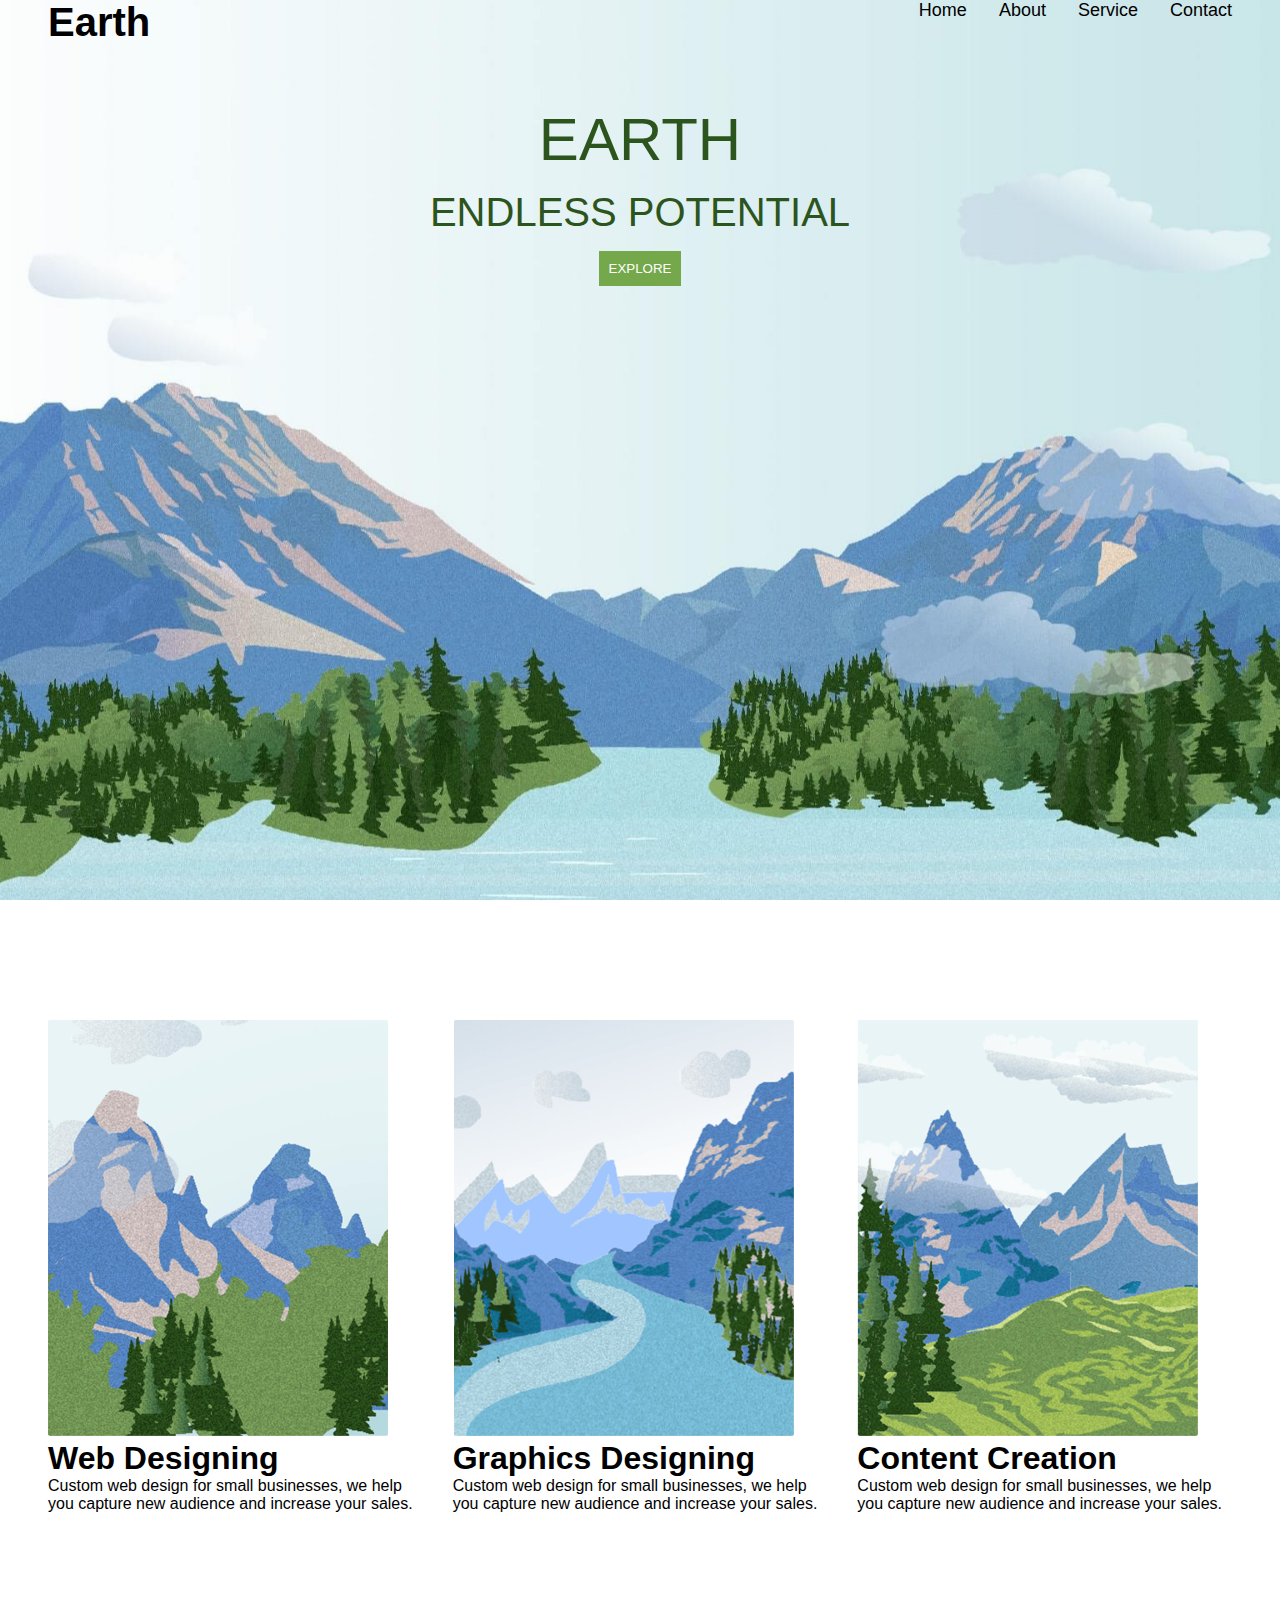
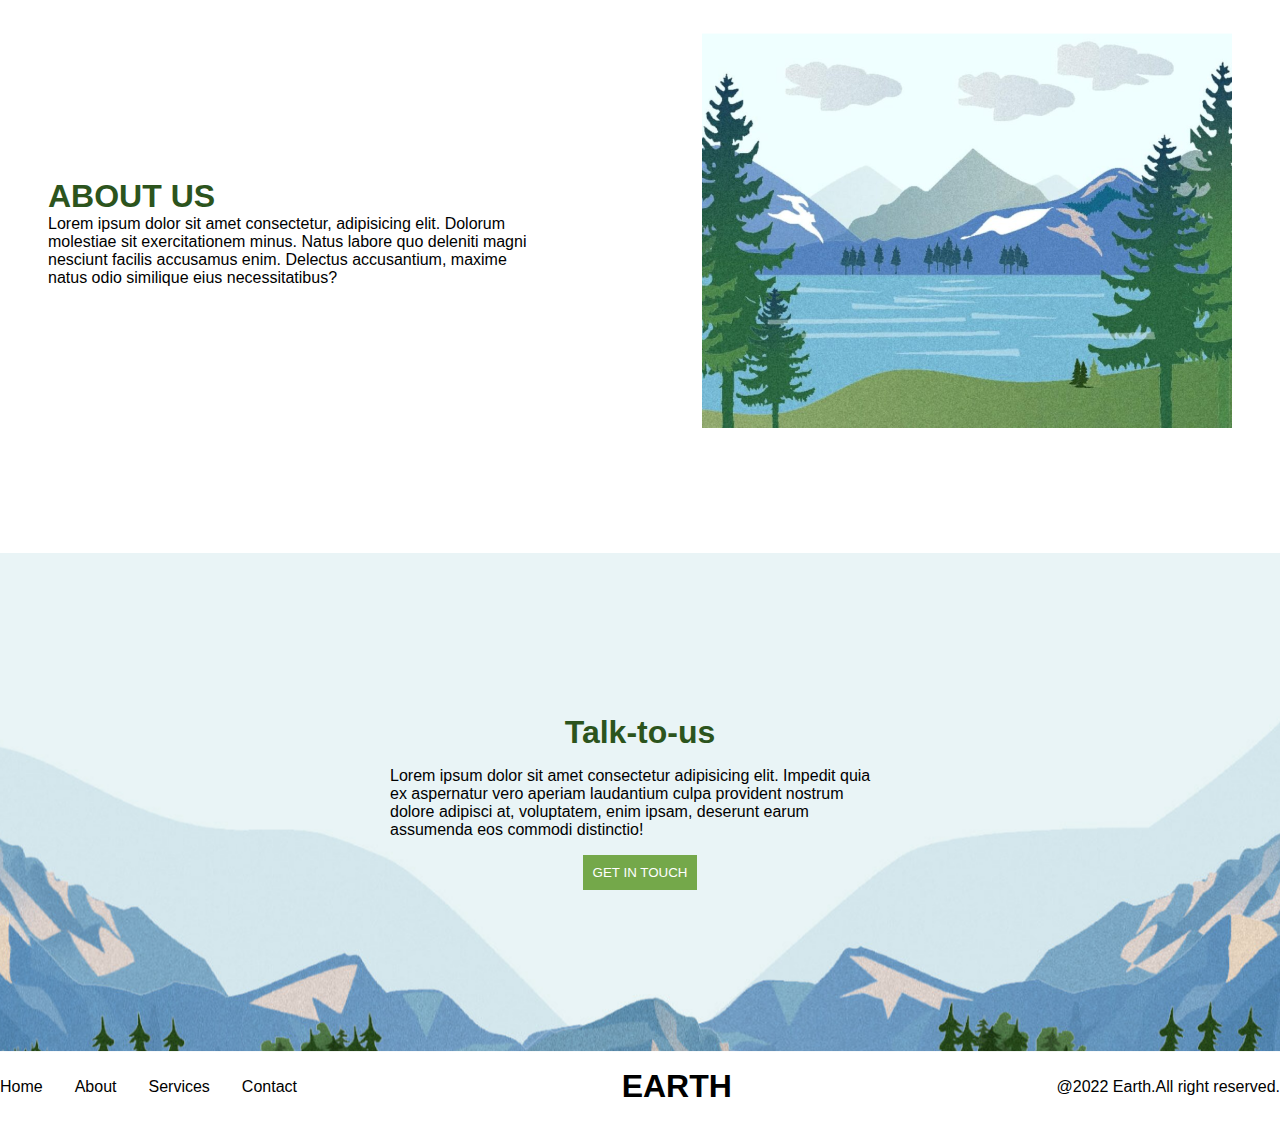
<file: index.html>
<!DOCTYPE html>
<html lang="en">
<head>
    <meta charset="UTF-8">
    <meta name="viewport" content="width=device-width, initial-scale=1.0">
    <title>Earth</title>
    <link rel="stylesheet" href="style.css">
</head>
<body>

    <section id="header">
        <div class="container">
            <nav>
                <div class="logo"><h1>Earth</h1></div>
                <ul class="nav-links">
                    <li><a href="explore.html">Home</a></li>
                    <li><a href="#about">About</a></li>
                    <li><a href="#">Service</a></li>
                    <li><a href="#">Contact</a></li>
                </ul>

                <div class="menu-btn"><img src="./img/menu.svg" alt=""/></div>
            </nav>

            <div class="header-content">
                <h1>EARTH</h1>
                <p>ENDLESS POTENTIAL</p>
                <form action="explore.html" method="GET">
                <button class="primary-btn">EXPLORE</button>
            </form>
            </div>
        </div>
    </section>

    <section id="services" class="container">
        <div class="Service">
            <img src="./img/service-1.png" alt=""/>
            <h1>Web Designing</h1>
            <p>
                Custom web design for small businesses, we help you capture new
                audience and increase your sales.
            </p>
        </div>

        <div class="Service">
            <img src="./img/service-2.png" alt=""/>
            <h1>Graphics Designing</h1>
            <p>
                Custom web design for small businesses, we help you capture new
                audience and increase your sales.
            </p>
        </div>

        <div class="Service">
            <img src="./img/service-3.png" alt=""/>
            <h1>Content Creation</h1>
            <p>
                Custom web design for small businesses, we help you capture new
                audience and increase your sales.
            </p>
        </div>
    </section>

    <section id="about" class="container">
        <div class="about-content">
            <h1>About Us</h1>
            <p>Lorem ipsum dolor sit amet consectetur, adipisicing elit. Dolorum molestiae sit exercitationem minus. Natus labore quo deleniti magni nesciunt facilis accusamus enim. Delectus accusantium, maxime natus odio similique eius necessitatibus?</p>
        </div>
        <div class="about-img">
            <img src="./img/about.png"alt=""/>
        </div>
    </section>

    <section id="talk-to-us">
        <div class="talk-to-us-content">
            <h1>Talk-to-us</h1>
            <p>
                Lorem ipsum dolor sit amet consectetur adipisicing elit. Impedit quia ex aspernatur vero aperiam laudantium culpa provident nostrum dolore adipisci at, voluptatem, enim ipsam, deserunt earum assumenda eos commodi distinctio!
            </p>
            <button class="primary-btn">GET IN TOUCH</button>
        </div>
    </section>

   <footer>
    <ul class="footerlinks">
        <li><a href="#">Home</a></li>
        <li><a href="#">About</a></li>
        <li><a href="#">Services</a></li>
        <li><a href="#">Contact</a></li>
    </ul>
    <h1 class="logo">EARTH</h1>
    <P>@2022 Earth.All right reserved.</P>
   </footer>

    <script>
        const menuBtn = document.querySelector('menu-btn')
        const navLinks = document.querySelector('.nav-links')

        menuBtn.addEventListener('click', function(){
            navLinks.classList.toggle('active')
        })
    </script>
    
</body>
</html>
</file>
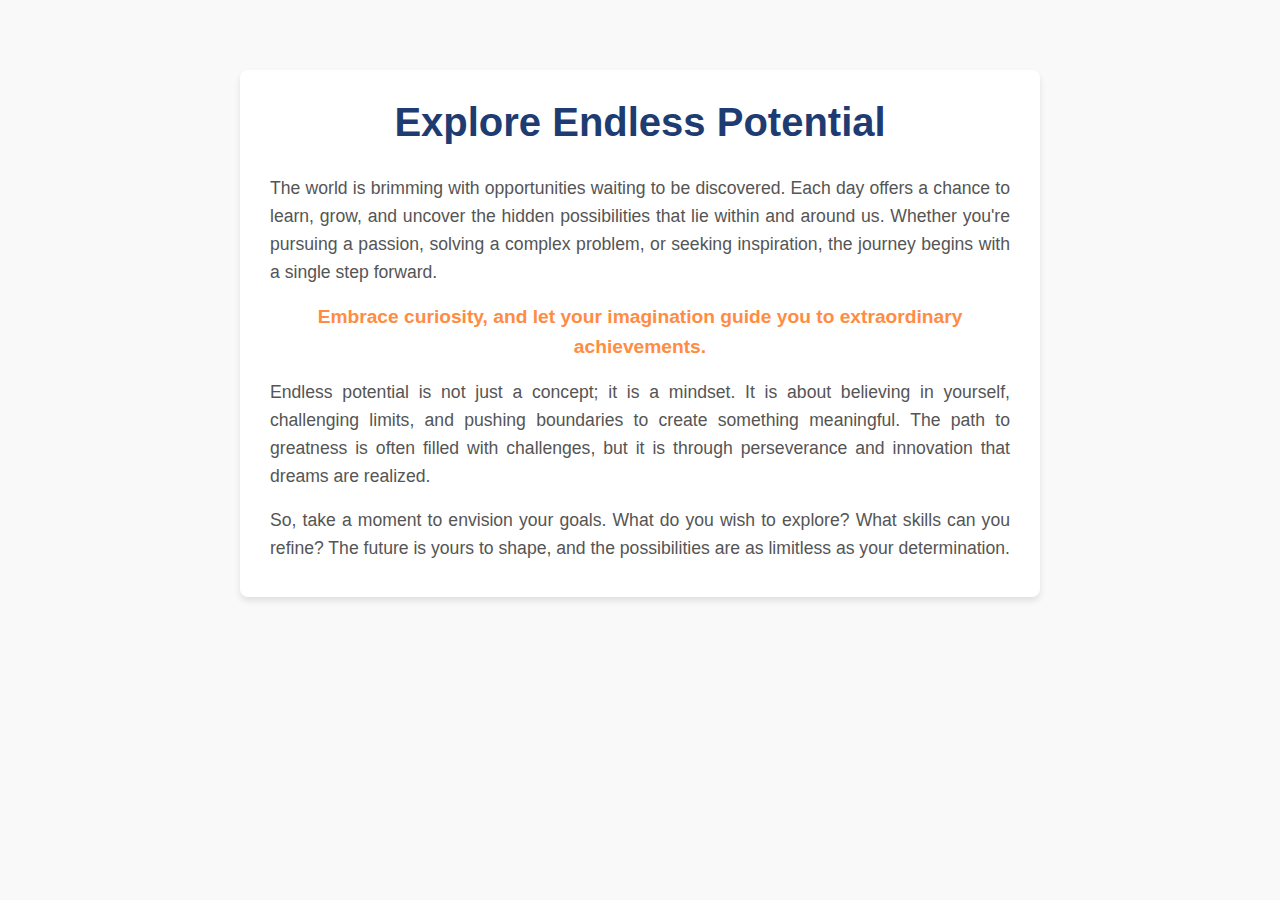
<file: explore.html>
<!DOCTYPE html>
<html lang="en">
<head>
    <meta charset="UTF-8">
    <meta name="viewport" content="width=device-width, initial-scale=1.0">
    <title>Explore Endless Potential</title>
    <style>
        * {
            margin: 0;
            padding: 0;
            box-sizing: border-box;
        }

        body {
            font-family: 'Arial', sans-serif;
            line-height: 1.6;
            color: #333;
            background: #f9f9f9;
            padding: 20px;
        }

        .container {
            max-width: 800px;
            margin: 50px auto;
            background: #fff;
            padding: 20px 30px;
            border-radius: 8px;
            box-shadow: 0 4px 6px rgba(0, 0, 0, 0.1);
        }

        .container h1 {
            font-size: 2.5rem;
            color: #1e3c72;
            margin-bottom: 20px;
            text-align: center;
        }

        .container p {
            font-size: 1.1rem;
            margin-bottom: 15px;
            color: #555;
            text-align: justify;
        }

        .container p.highlight {
            font-size: 1.2rem;
            font-weight: bold;
            color: #ff8c42;
            text-align: center;
        }
    </style>
</head>
<body>
    <div class="container">
        <h1>Explore Endless Potential</h1>
        <p>
            The world is brimming with opportunities waiting to be discovered. Each day offers a chance to learn, grow, and uncover the hidden possibilities that lie within and around us. Whether you're pursuing a passion, solving a complex problem, or seeking inspiration, the journey begins with a single step forward.
        </p>
        <p class="highlight">
            Embrace curiosity, and let your imagination guide you to extraordinary achievements.
        </p>
        <p>
            Endless potential is not just a concept; it is a mindset. It is about believing in yourself, challenging limits, and pushing boundaries to create something meaningful. The path to greatness is often filled with challenges, but it is through perseverance and innovation that dreams are realized.
        </p>
        <p>
            So, take a moment to envision your goals. What do you wish to explore? What skills can you refine? The future is yours to shape, and the possibilities are as limitless as your determination.
        </p>
    </div>
</body>
</html>
</file>
<file: style.css>
@import url("https://fonts.googleapis.com/css2?family=Merriweather:ital,wght@0,300;0,400;0,700;0,900;1,300;1,400;1,700;1,900&family=Poppins:ital,wght@0,100;0,200;0,300;0,400;0,500;0,600;0,700;0,800;0,900;1,100;1,200;1,300;1,400;1,500;1,600;1,700;1,800;1,900&display=swap");

:root{
    --primary-light:#74a84a;
    --primary-dark:#2c541d;
    --black:#000000;
    --white: #efefef;
}

*{
    margin: 0;
    padding: 0;
    box-sizing: border-box;
}

body{
    font-family: "jost",sans-serif;
    overflow-x: hidden;
}
a{
    text-decoration: none;
    color: inherit;
}
#header{
    width: 100vw;
    min-height: 100vh;
    background-image:url("./img/main.png");
    background-position: center;
    background-size: cover;
}
.container{
    max-width: 1200px;
    margin: auto;
    padding: 0 8px;
}
nav{
    display: flex;
    justify-content: space-between;
    padding: 32pxv 0;
}
nav ul{
    display: flex;
    list-style: none;
    gap: 32px;
    font-size: 18px;
}
nav .logo{
    font-size: 20px;
}
.header-content{
    display: flex;
    flex-direction: column;
    align-items: center;
    justify-content: center;
    gap: 16px;
    margin-top: 60px;
}
.header-content h1{
    font-size: 60px;
    color: var(--primary-dark);
    font-weight: 500;
}
.header-content p{
    font-size: 40px;
    color: var(--primary-dark);
}
.primary-btn{
    padding: 10px;
    background-color: var(--primary-light);
    color: white;
    border: none;
    cursor: pointer;
    transition: all 0.3s ease;
}
.primary-btn:hover{
    background-color: var(--primary-dark);
}
.menu-btn{
    position: absolute;
    right: 16px;
    top: 16px;
    background: var(--primary-light);
    padding: 8px 12px;
    border-radius: 4px;
    display: flex;
    align-items: center;
    justify-content: center;
    display: none;
}
#services{
    display: flex;
    margin-top: 120px;
    gap: 30px;
    justify-content: center;

}
.service{
    width: 300px;
}
.service p{
    color: gray;
}
.service img{
    max-width: 100%;
}

#about{
    display: flex;
    margin-top: 120px;
    justify-content: space-between;
    flex-wrap: wrap;
}
.about-content{
    max-width: 500px;
    display: flex;
    flex-direction: column;
    justify-content: center;
}
.about-content h1{
    font-style: 32px;
    color: var(--primary-dark);
    text-transform: uppercase;
}
#about img{
    max-width: 100%;
}
#talk-to-us{
    background-image: url("./img/talk-to-us.png");
    background-size: cover;
    background-position: center;
    min-height: 500px;
    margin-top: 120px;
   
}
.talk-to-us-content{
    display: flex;
    align-items: center;
    flex-direction: column;
    justify-content: center;
    height: 500px;
    gap: 16px;
    padding: 0;
}
.talk-to-us-content h1{
    color: var(--primary-dark);
}
.talk-to-us-content p {
    max-width: 500px;
}
footer{
    display: flex;
    justify-content: space-between;
    padding: 16px 0;
    align-items: center;
}
footer ul {
    display: flex;
    list-style: none;
    gap: 32px;
}
@media only screen and (max-width: 520px) {
    #header{
        min-height: 50vh;
    }
    .header-content h1{
        font-size: 32px;
    }
    .header-content p{
        font-size: 24px;
    }
    .menu-btn{
        display: block;
    }
    nav{
        padding: 16px;
    }
    nav ul{
        position: absolute;
        top: 0;
        right: 0;
        flex-direction: column;
        background-color: var(--white);
        width: 80%;
        height: 100%;
        align-items: end;
        padding-top: 80px;
        margin-right: -900px;
        transition: all 0.3s ease;
    }
    nav ul.active{
        margin-right: 0;
    }
    nav li{
        border-bottom: 1px solid var(--primary-dark);
        width: 100%;
        padding: 8px 16px;
        text-align: right;
    }
    footer{
        flex-direction: column;
        align-items: center;
        padding: 32px 0;
    }
}
</file>
